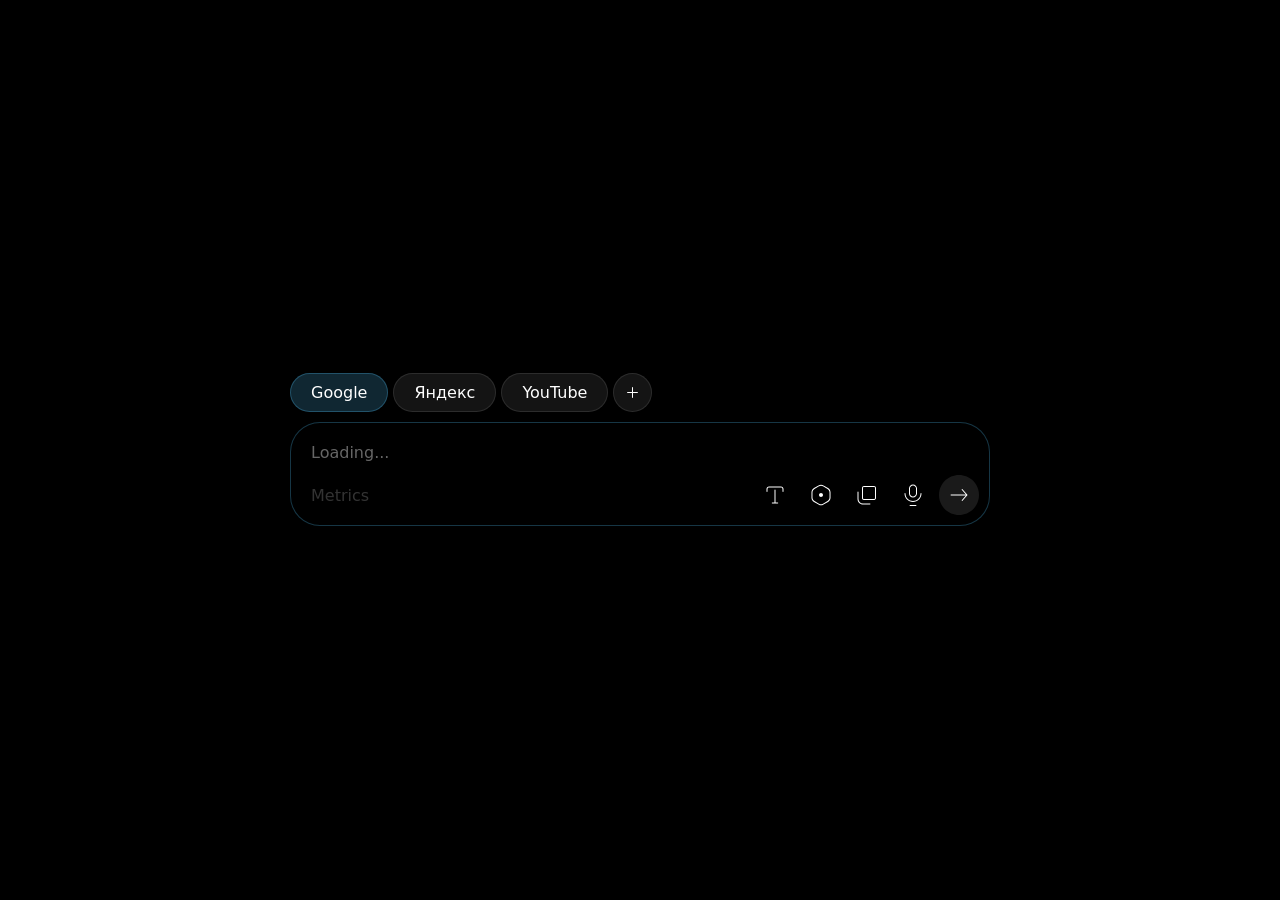
<file: index.html>
<!DOCTYPE html>
<html lang="ru" style="background:#000;color-scheme:dark">
<head>
    <meta charset="utf-8">
    <meta name="color-scheme" content="dark">
    <meta name="viewport" content="width=device-width, initial-scale=1, viewport-fit=cover, shrink-to-fit=no, interactive-widget=overlays-content">
    <title>Поиск</title>
    <meta name="theme-color" content="#000000">
    <meta name="apple-mobile-web-app-capable" content="yes">
    <meta name="apple-mobile-web-app-status-bar-style" content="black-translucent">
    <link rel="manifest" href="manifest.json">
    <link rel="apple-touch-startup-image" media="(device-width:430px) and (device-height:932px) and (-webkit-device-pixel-ratio:3)" href="data:image/svg+xml,<svg xmlns='http://www.w3.org/2000/svg' width='1290' height='2796'><rect fill='%23000' width='1290' height='2796'/></svg>">
    <link rel="apple-touch-startup-image" media="(device-width:393px) and (device-height:852px) and (-webkit-device-pixel-ratio:3)" href="data:image/svg+xml,<svg xmlns='http://www.w3.org/2000/svg' width='1179' height='2556'><rect fill='%23000' width='1179' height='2556'/></svg>">
    <link rel="apple-touch-startup-image" media="(device-width:428px) and (device-height:926px) and (-webkit-device-pixel-ratio:3)" href="data:image/svg+xml,<svg xmlns='http://www.w3.org/2000/svg' width='1284' height='2778'><rect fill='%23000' width='1284' height='2778'/></svg>">
    <link rel="apple-touch-startup-image" media="(device-width:390px) and (device-height:844px) and (-webkit-device-pixel-ratio:3)" href="data:image/svg+xml,<svg xmlns='http://www.w3.org/2000/svg' width='1170' height='2532'><rect fill='%23000' width='1170' height='2532'/></svg>">
    <link rel="apple-touch-startup-image" media="(device-width:375px) and (device-height:812px) and (-webkit-device-pixel-ratio:3)" href="data:image/svg+xml,<svg xmlns='http://www.w3.org/2000/svg' width='1125' height='2436'><rect fill='%23000' width='1125' height='2436'/></svg>">
    <link rel="apple-touch-startup-image" media="(device-width:414px) and (device-height:896px) and (-webkit-device-pixel-ratio:3)" href="data:image/svg+xml,<svg xmlns='http://www.w3.org/2000/svg' width='1242' height='2688'><rect fill='%23000' width='1242' height='2688'/></svg>">
    <link rel="apple-touch-startup-image" media="(device-width:414px) and (device-height:896px) and (-webkit-device-pixel-ratio:2)" href="data:image/svg+xml,<svg xmlns='http://www.w3.org/2000/svg' width='828' height='1792'><rect fill='%23000' width='828' height='1792'/></svg>">
    <link rel="apple-touch-startup-image" media="(device-width:414px) and (device-height:736px) and (-webkit-device-pixel-ratio:3)" href="data:image/svg+xml,<svg xmlns='http://www.w3.org/2000/svg' width='1242' height='2208'><rect fill='%23000' width='1242' height='2208'/></svg>">
    <link rel="apple-touch-startup-image" media="(device-width:375px) and (device-height:667px) and (-webkit-device-pixel-ratio:2)" href="data:image/svg+xml,<svg xmlns='http://www.w3.org/2000/svg' width='750' height='1334'><rect fill='%23000' width='750' height='1334'/></svg>">
    <link rel="apple-touch-startup-image" media="(device-width:320px) and (device-height:568px) and (-webkit-device-pixel-ratio:2)" href="data:image/svg+xml,<svg xmlns='http://www.w3.org/2000/svg' width='640' height='1136'><rect fill='%23000' width='640' height='1136'/></svg>">
    <link rel="stylesheet" href="styles.css">
    <style>html,body{background:#000}</style>
</head>
<body>
<div class="container">
    <div class="tabs" id="tabs"></div>
    <div class="search-area" style="position:relative">
        <div class="suggestions" id="suggestions"></div>
        <div class="typo-settings" id="typoSettings"></div>
        <div class="search-box" id="searchBox">
            <div class="search-gradient" id="searchGradient"></div>
            <div class="search-input-wrap">
                <div class="search-input" id="searchInput" contenteditable="true" role="textbox" data-placeholder="Поиск в Google" spellcheck="false"></div>
            </div>
            <div class="search-bottom">
                <div class="search-source" id="searchSource">
                    <a class="source-link" href="https://dash.cloudflare.com" target="_self" id="sourceMetrics">Metrics</a>
                    <span class="source-text hidden" id="sourceText"></span>
                </div>
                <div class="search-actions">
                    <button class="icon-btn" id="typoBtn" aria-label="Типограф"><svg xmlns="http://www.w3.org/2000/svg" width="40" height="40" viewBox="0 0 40 40" fill="none"><path d="M19.5 15C19.5 14.7239 19.7239 14.5 20 14.5C20.2761 14.5 20.5 14.7239 20.5 15V27.5H22.7773C23.0535 27.5 23.2773 27.7239 23.2773 28C23.2773 28.2761 23.0535 28.5 22.7773 28.5H17.2227C16.9465 28.5 16.7227 28.2761 16.7227 28C16.7227 27.7239 16.9465 27.5 17.2227 27.5H19.5V15ZM27.5 16.459V14C27.5 13.1716 26.8284 12.5 26 12.5H14C13.1716 12.5 12.5 13.1716 12.5 14V16.459C12.5 16.7351 12.2761 16.959 12 16.959C11.7239 16.959 11.5 16.7351 11.5 16.459V14C11.5 12.6193 12.6193 11.5 14 11.5H26C27.3807 11.5 28.5 12.6193 28.5 14V16.459C28.5 16.7351 28.2761 16.959 28 16.959C27.7239 16.959 27.5 16.7351 27.5 16.459Z" fill="white"/></svg></button>
                    <button class="icon-btn" id="settingsBtn" aria-label="Настройки"><svg xmlns="http://www.w3.org/2000/svg" width="40" height="40" viewBox="0 0 40 40" fill="none"><path d="M17.5 10.4433C19.047 9.55015 20.953 9.55015 22.5 10.4433L27.0264 13.0566C28.5733 13.9498 29.5264 15.6004 29.5264 17.3867V22.6132L29.5156 22.9462C29.4053 24.6028 28.4767 26.1059 27.0264 26.9433L22.5 29.5566L22.2061 29.7138C20.8156 30.3977 19.1844 30.3977 17.7939 29.7138L17.5 29.5566L12.9736 26.9433C11.5233 26.1059 10.5947 24.6028 10.4844 22.9462L10.4736 22.6132V17.3867C10.4736 15.712 11.3111 14.1562 12.6904 13.2324L12.9736 13.0566L17.5 10.4433ZM22 11.3095C20.7624 10.595 19.2376 10.595 18 11.3095L13.4736 13.9228C12.2361 14.6374 11.4736 15.9577 11.4736 17.3867V22.6132C11.4737 24.0422 12.2361 25.3626 13.4736 26.0771L18 28.6904C19.2376 29.4049 20.7624 29.4049 22 28.6904L26.5264 26.0771C27.7639 25.3626 28.5263 24.0422 28.5264 22.6132V17.3867C28.5264 15.9577 27.7639 14.6374 26.5264 13.9228L22 11.3095ZM20 18C21.1046 18 22 18.8954 22 20C22 21.1045 21.1046 22 20 22C18.8954 22 18 21.1045 18 20C18 18.8954 18.8954 18 20 18Z" fill="white"/></svg></button>
                    <button class="icon-btn" id="copyBtn" aria-label="Копировать"><svg class="ico in" id="icoCopy" xmlns="http://www.w3.org/2000/svg" width="40" height="40" viewBox="0 0 40 40" fill="none"><path d="M11 16.5C11.2761 16.5 11.5 16.7239 11.5 17V24C11.5 26.4853 13.5147 28.5 16 28.5H23C23.2761 28.5 23.5 28.7239 23.5 29C23.5 29.2761 23.2761 29.5 23 29.5H16C12.9624 29.5 10.5 27.0376 10.5 24V17C10.5 16.7239 10.7239 16.5 11 16.5ZM27 11C28.1046 11 29 11.8954 29 13V23C29 24.0357 28.2128 24.887 27.2041 24.9893L27 25H17L16.7959 24.9893C15.8543 24.8938 15.1062 24.1457 15.0107 23.2041L15 23V13C15 11.8954 15.8954 11 17 11H27ZM17 12C16.4477 12 16 12.4477 16 13V23C16 23.5523 16.4477 24 17 24H27C27.5523 24 28 23.5523 28 23V13C28 12.4477 27.5523 12 27 12H17Z" fill="white"/></svg><svg class="ico out" id="icoCheck" xmlns="http://www.w3.org/2000/svg" width="40" height="40" viewBox="0 0 40 40" fill="none"><path d="M20 9C26.0751 9 31 13.9249 31 20C31 26.0751 26.0751 31 20 31C13.9249 31 9 26.0751 9 20C9 13.9249 13.9249 9 20 9ZM20 10C14.4772 10 10 14.4772 10 20C10 25.5228 14.4772 30 20 30C25.5228 30 30 25.5228 30 20C30 14.4772 25.5228 10 20 10ZM23.1094 17.1875C23.2819 16.9719 23.5969 16.9369 23.8125 17.1094C24.0281 17.2819 24.0631 17.5969 23.8906 17.8125L19.8906 22.8125C19.8018 22.9236 19.6693 22.9912 19.5273 22.999C19.3854 23.0068 19.247 22.954 19.1465 22.8535L16.6465 20.3535C16.4512 20.1583 16.4512 19.8417 16.6465 19.6465C16.8417 19.4512 17.1583 19.4512 17.3535 19.6465L19.458 21.751L23.1094 17.1875Z" fill="white"/></svg></button>
                    <button class="icon-btn" id="micBtn" aria-label="Голосовой ввод"><svg xmlns="http://www.w3.org/2000/svg" width="40" height="40" viewBox="0 0 40 40" fill="none"><path d="M23 30C23.2761 30 23.5 30.2239 23.5 30.5C23.5 30.7761 23.2761 31 23 31H17C16.7239 31 16.5 30.7761 16.5 30.5C16.5 30.2239 16.7239 30 17 30H23ZM28 18C28.2761 18 28.5 18.2239 28.5 18.5C28.5 23.1944 24.6944 27 20 27C15.3056 27 11.5 23.1944 11.5 18.5C11.5 18.2239 11.7239 18 12 18C12.2761 18 12.5 18.2239 12.5 18.5C12.5 22.6421 15.8579 26 20 26C24.1421 26 27.5 22.6421 27.5 18.5C27.5 18.2239 27.7239 18 28 18ZM20 9.5C22.2091 9.5 24 11.2909 24 13.5V18.5C24 20.7091 22.2091 22.5 20 22.5C17.86 22.5 16.1121 20.8194 16.0049 18.7061L16 18.5V13.5C16 11.2909 17.7909 9.5 20 9.5ZM20 10.5C18.3431 10.5 17 11.8431 17 13.5V18.5C17 20.1569 18.3431 21.5 20 21.5C21.6569 21.5 23 20.1569 23 18.5V13.5C23 11.8431 21.6569 10.5 20 10.5Z" fill="white"/></svg></button>
                    <button class="icon-btn icon-btn--go" id="searchBtn" aria-label="Искать"><svg xmlns="http://www.w3.org/2000/svg" width="40" height="40" viewBox="0 0 40 40" fill="none"><path d="M0 20C0 8.95431 8.95431 0 20 0C31.0457 0 40 8.95431 40 20C40 31.0457 31.0457 40 20 40C8.95431 40 0 31.0457 0 20Z" fill="white" fill-opacity="0.1"/><path d="M22.7988 14.1256C23.0056 13.9426 23.3218 13.9618 23.5049 14.1686L28.374 19.6686C28.5415 19.8578 28.5415 20.1415 28.374 20.3307L23.5049 25.8307C23.3218 26.0375 23.0056 26.0567 22.7988 25.8737C22.5924 25.6907 22.5732 25.3753 22.7559 25.1686L26.8896 20.4996H12C11.7239 20.4996 11.5 20.2758 11.5 19.9996C11.5 19.7235 11.7239 19.4996 12 19.4996H26.8896L22.7559 14.8307C22.5732 14.624 22.5924 14.3086 22.7988 14.1256Z" fill="white"/></svg></button>
                </div>
            </div>
        </div>
    </div>
</div>
<div class="modal" id="cacheOverlay">
    <div class="modal-panel">
        <div class="modal-body">
            <div class="field"><div class="field-label">Хранилище</div><div id="cacheInfo" style="font-size:14px;color:rgba(255,255,255,0.5);line-height:1.5"></div></div>
        </div>
        <div class="modal-footer"><button class="btn-dashed" id="cacheClear">Очистить кэш</button><button class="btn-primary" id="cacheClose">Закрыть</button></div>
    </div>
</div>
<div class="modal" id="popupOverlay">
    <div class="modal-panel" id="popup">
        <div class="modal-body">
            <div class="field"><div class="field-label">Название</div><input class="field-input" id="popupName" placeholder="Beatport" autocomplete="off"></div>
            <div class="field"><div class="field-label">Ключ</div><div class="key-list" id="popupKeyTags"></div><input class="field-input" id="popupKeyInput" placeholder="bp" autocomplete="off" maxlength="5"><button class="btn-dashed" id="popupAddKey">Добавить ключ</button></div>
            <div class="field"><div class="field-label">Ссылка</div><input class="field-input" id="popupUrl" placeholder="https://www.beatport.com/search?q=" autocomplete="off"><button class="btn-dashed" id="popupDetect">Определить ключ</button></div>
            <div class="field"><div class="field-label">Цвет</div><div class="swatch-grid" id="popupColors"></div></div>
        </div>
        <div class="modal-footer"><button class="btn-primary" id="popupSave">Сохранить</button><button class="btn-ghost" id="popupDel">Удалить</button></div>
    </div>
</div>

<script src="typograf.all.min.js"></script>
<script src="typograf.js"></script>
<script src="nspell.js"></script>
<script src="spell.js"></script>
<script>
(function(){
    var PAL=['#ffffff','#e57373','#f28b54','#d9a441','#b8b84d','#81c784','#4db6ac','#4fc3f7','#64b5f6','#7986cb','#9575cd','#ba68c8','#f06292','#64808e'];
    var SDB={'google':'https://www.google.com/search?q=','yandex':'https://yandex.ru/search/?text=','яндекс':'https://yandex.ru/search/?text=','youtube':'https://www.youtube.com/results?search_query=','bing':'https://www.bing.com/search?q=','duckduckgo':'https://duckduckgo.com/?q=','wikipedia':'https://ru.wikipedia.org/wiki/Служебная:Поиск?search=','amazon':'https://www.amazon.com/s?k=','github':'https://github.com/search?q=','reddit':'https://www.reddit.com/search/?q=','twitter':'https://x.com/search?q=','x':'https://x.com/search?q=','spotify':'https://open.spotify.com/search/','ozon':'https://www.ozon.ru/search/?text=','wildberries':'https://www.wildberries.ru/catalog/0/search.aspx?search=','avito':'https://www.avito.ru/rossiya?q=','habr':'https://habr.com/ru/search/?q=','npm':'https://www.npmjs.com/search?q=','vk':'https://vk.com/search?c%5Bq%5D=','translate':'https://translate.google.com/?sl=auto&tl=ru&text=','chatgpt':'https://chatgpt.com/?q=','perplexity':'https://www.perplexity.ai/search?q=','notion':'https://www.notion.so/search?q=','tiktok':'https://www.tiktok.com/search?q='};
    var DEFS=[{id:'google',name:'Google',url:'https://www.google.com/search?q=',ph:'Поиск в Google',suggest:'google',color:'#4fc3f7',keys:['g']},{id:'yandex',name:'Яндекс',url:'https://yandex.ru/search/?text=',ph:'Поиск в Яндексе',suggest:'yandex',keys:['ya']},{id:'youtube',name:'YouTube',url:'https://www.youtube.com/results?search_query=',ph:'Поиск на YouTube',suggest:'youtube',keys:['yt']}];
    var PROXY='https://wandering-leaf-8154.mxmmrklvs.workers.dev/?url=';
    var engs=[],custom=[],defOvr={},aIdx=0,sug=[],sel=-1,tid=null,fid=0,jid=0;
    var $i=document.getElementById('searchInput'),$s=document.getElementById('suggestions'),$b=document.getElementById('searchBtn'),$t=document.getElementById('tabs'),$bx=document.getElementById('searchBox'),$ov=document.getElementById('popupOverlay'),$pn=document.getElementById('popupName'),$pkt=document.getElementById('popupKeyTags'),$pki=document.getElementById('popupKeyInput'),$pka=document.getElementById('popupAddKey'),$pu=document.getElementById('popupUrl'),$pd=document.getElementById('popupDetect'),$pc=document.getElementById('popupColors'),$ps=document.getElementById('popupSave'),$pdl=document.getElementById('popupDel');
    var $srcMetrics=document.getElementById('sourceMetrics'),$srcText=document.getElementById('sourceText'),$copy=document.getElementById('copyBtn');
    var $icoCopy=document.getElementById('icoCopy'),$icoCheck=document.getElementById('icoCheck');
    var $iw=$i.parentElement;
    var copyTimer=null;

    function load(){try{custom=JSON.parse(localStorage.getItem('ce')||'[]')}catch(e){custom=[]}try{defOvr=JSON.parse(localStorage.getItem('do')||'{}')}catch(e){defOvr={}}}
    function save(){localStorage.setItem('ce',JSON.stringify(custom));localStorage.setItem('do',JSON.stringify(defOvr))}
    function h2rgb(h){return[parseInt(h.slice(1,3),16),parseInt(h.slice(3,5),16),parseInt(h.slice(5,7),16)]}
    function applyColor(eng){var c=eng&&eng.color;if(!c){$bx.style.borderColor='';return}var rgb=h2rgb(c);$bx.style.borderColor='rgba('+rgb[0]+','+rgb[1]+','+rgb[2]+',0.28)'}
    function build(){engs=[];DEFS.forEach(function(d){var o=defOvr[d.id]||{};var dk=d.keys||(d.key?[d.key]:[]);var ok=o.keys||(o.key?[o.key]:null);engs.push({id:d.id,name:o.name||d.name,url:o.url||d.url,ph:d.ph,suggest:d.suggest,color:o.color||d.color||'#ffffff',keys:(ok||dk).filter(Boolean),isDef:true})});custom.forEach(function(c){var ck=(c.keys||(c.key?[c.key]:[])).filter(Boolean);engs.push({id:'c_'+c.name,name:c.name,url:c.url,ph:'Поиск: '+c.name,color:c.color||'#ffffff',keys:ck,isDef:false})})}
    function renderTabs(){var h='';engs.forEach(function(e,i){var cl='tab',st='';if(e.color){var rgb=h2rgb(e.color);st=' style="--cr:'+rgb[0]+';--cg:'+rgb[1]+';--cb:'+rgb[2]+'"'}if(i===aIdx)cl+=' active';h+='<button class="'+cl+'" data-idx="'+i+'"'+st+'>'+esc(e.name)+'</button>'});h+='<button class="tab tab--add" data-action="add"><svg xmlns="http://www.w3.org/2000/svg" width="11" height="11" viewBox="0 0 11 11" fill="none"><path d="M5.5 0C5.77614 0 6 0.223858 6 0.5V5H10.5C10.7761 5 11 5.22386 11 5.5C11 5.77614 10.7761 6 10.5 6H6V10.5C6 10.7761 5.77614 11 5.5 11C5.22386 11 5 10.7761 5 10.5V6H0.5C0.223858 6 0 5.77614 0 5.5C0 5.22386 0.223858 5 0.5 5H5V0.5C5 0.223858 5.22386 0 5.5 0Z" fill="white"/></svg></button>';$t.innerHTML=h}
    function setAct(i){if(i<0||i>=engs.length)return;aIdx=i;renderTabs();var e=engs[i];$i.setAttribute('data-placeholder',e.ph);applyColor(e);if(tagWasTyped){var nk=e.keys&&e.keys[0];if(nk){$i.style.caretColor='transparent';showTag(nk,e.color||'#ffffff');setTimeout(function(){moveCursorEnd();$i.style.caretColor='#fff'},200)}else{hideTag(true)}}if(getSearchText()||getText().trim())doF();else hideS();$i.focus()}

    /* ── Source label: animated (for search) and direct (for status) ── */
    var sourceDelay=null,sourceAnim=null;
    function animateSourceTo(showMetrics,text){
        clearTimeout(sourceAnim);
        var oldIsMetrics=!$srcMetrics.classList.contains('hidden');
        var oldText=$srcText.textContent;
        var noChange=showMetrics?oldIsMetrics:(!oldIsMetrics&&oldText===text);
        if(noChange)return;
        if(!oldIsMetrics)$srcText.classList.add('hidden');
        if(oldIsMetrics)$srcMetrics.classList.add('hidden');
        sourceAnim=setTimeout(function(){
            if(showMetrics){$srcMetrics.classList.remove('hidden');$srcText.textContent=''}
            else{$srcText.textContent=text;$srcText.classList.remove('hidden')}
        },200)
    }
    function showSourceText(text){clearTimeout(sourceDelay);animateSourceTo(false,text)}
    function showSourceMetrics(){clearTimeout(sourceDelay);sourceDelay=setTimeout(function(){animateSourceTo(true,'')},300)}
    function showSourceDirect(text){
        clearTimeout(sourceDelay);clearTimeout(sourceAnim);
        $srcMetrics.classList.add('hidden');
        $srcText.textContent=text;$srcText.classList.remove('hidden')
    }

    /* ── Suggest ── */
    function jsonp(url,ms){ms=ms||4000;return new Promise(function(ok,f){var n='_c'+(++jid)+'_'+Date.now(),sc=document.createElement('script'),d=false,tm;function cl(){d=true;clearTimeout(tm);try{delete window[n]}catch(e){}if(sc.parentNode)sc.parentNode.removeChild(sc)}window[n]=function(r){if(d)return;cl();ok(r)};sc.src=url+'&callback='+n;sc.referrerPolicy='no-referrer';sc.onerror=function(){if(d)return;cl();f(new Error('n'))};tm=setTimeout(function(){if(!d){cl();f(new Error('t'))}},ms);document.head.appendChild(sc)})}
    var sugSource='';
    function gGet(q){return jsonp('https://suggestqueries.google.com/complete/search?client=chrome&hl=ru&gl=ru&q='+q).then(function(d){return d&&d[1]||[]})}
    function ytGet(q){return jsonp('https://suggestqueries.google.com/complete/search?client=chrome&ds=yt&hl=ru&q='+q).then(function(d){return d&&d[1]||[]})}
    function pxFetch(sUrl,q,pt){return fetch(PROXY+encodeURIComponent(sUrl+q)).then(function(r){return r.json()}).then(function(d){if(pt==='ya'){if(!d||!d[1])return[];return d[1].map(function(i){return typeof i==='string'?i:Array.isArray(i)?i[1]:null}).filter(Boolean)}if(d&&d[1])return d[1];return[]}).catch(function(){return[]})}
    function getSug(query){
        var q=encodeURIComponent(query),id=++fid,e=engs[aIdx],p;
        showSourceText('loading...');
        if(e.suggest==='google'){sugSource='Google';p=gGet(q)}
        else if(e.suggest==='youtube'){sugSource='YouTube';p=ytGet(q)}
        else if(e.suggest==='yandex'){sugSource='Яндекс';p=pxFetch('https://suggest.yandex.ru/suggest-ya.cgi?v=4&uil=ru&lr=213&sn=10&part=',q,'ya').then(function(r){if(r.length)return r;return gGet(q)})}
        else{sugSource='Google';p=gGet(q)}
        return p.then(function(it){return id===fid?it:[]})
    }
    var ico='<svg class="suggestion__icon" viewBox="0 0 24 24" fill="none" stroke="currentColor" stroke-width="2" stroke-linecap="round" stroke-linejoin="round"><circle cx="11" cy="11" r="7"/><line x1="16.5" y1="16.5" x2="21" y2="21"/></svg>';
    function calcH(){var r=$bx.getBoundingClientRect();var isMobile=window.innerWidth<=600;var h=isMobile?Math.max(120,r.top-20):Math.max(120,window.innerHeight-r.bottom-20);$s.style.maxHeight=h+'px';var inner=document.getElementById('sugInner');if(inner)inner.style.maxHeight=(h-20)+'px'}
    function showS(it){sug=it.slice(0,10);sel=-1;if(!sug.length){hideS();return}$s.innerHTML='<div class="suggestions__list" id="sugInner">'+sug.map(function(t,i){return'<div class="suggestion" data-i="'+i+'">'+ico+'<span class="suggestion__text">'+esc(t)+'</span></div>'}).join('')+'</div>';calcH();$s.classList.add('visible');showSourceText('from '+sugSource)}
    function hideS(){$s.classList.remove('visible');sug=[];sel=-1;if(!micOn)showSourceMetrics();if(!micOn)setPlaceholder()}
    function updS(){var it=$s.querySelectorAll('.suggestion');for(var i=0;i<it.length;i++)it[i].classList.toggle('selected',i===sel);if(sel>=0&&it[sel])it[sel].scrollIntoView({block:'nearest'})}
    function esc(s){return s.replace(/&/g,'&amp;').replace(/</g,'&lt;').replace(/>/g,'&gt;').replace(/"/g,'&quot;')}
    function isDirectURL(q){
        if(/^https?:\/\//i.test(q))return true;
        if(/^ftp:\/\//i.test(q))return true;
        if(/^localhost(:\d+)?(\/|$)/i.test(q))return true;
        if(/^(\d{1,3}\.){3}\d{1,3}(:\d+)?(\/|$)/.test(q))return true;
        if(/^[a-z0-9]([a-z0-9-]*[a-z0-9])?\.[a-z]{2,}(:\d+)?(\/|$)/i.test(q)&&q.indexOf(' ')===-1)return true;
        return false
    }
    function toURL(q){
        if(/^(https?|ftp):\/\//i.test(q))return q;
        if(/^localhost/i.test(q)||/^(\d{1,3}\.){3}\d{1,3}/.test(q))return'http://'+q;
        return'https://'+q
    }
    function go(q){
        q=(q||'').trim();if(!q)return;
        if(q.charAt(0)==='!'){
            var cmd=q.slice(1).trim().toLowerCase();
            var cmds={'сек':'Секундомер','sec':'Секундомер'};
            var parts=cmd.split(/\s+/),name=cmds[parts[0]];
            if(name){
                var input=parts.slice(1).join(' ');
                var url='shortcuts://run-shortcut?name='+encodeURIComponent(name);
                if(input)url+='&input=text&text='+encodeURIComponent(input);
                window.location.href=url;
                return
            }
        }
        if(isDirectURL(q)){window.open(toURL(q),'_self');return}
        window.open(engs[aIdx].url+encodeURIComponent(q),'_self')
    }
    function doF(){if(micOn){hideS();return}var v=activeKey?getSearchText():getText().trim();if(!v){hideS();return}getSug(v).then(function(r){if(r.length)showS(r);else hideS()}).catch(function(){hideS()})}
    function getText(){return $i.textContent||''}
    var suppressInput=false;
    function setText(t){suppressInput=true;$i.innerHTML='';if(t)$i.textContent=t;suppressInput=false;lastText=(t||'').trim()}
    function setPlaceholder(text){$i.setAttribute('data-placeholder',text||engs[aIdx].ph)}
    function moveCursorEnd(){var r=document.createRange();r.selectNodeContents($i);r.collapse(false);var s=window.getSelection();s.removeAllRanges();s.addRange(r);$i.focus()}
    var activeKey=null,tagEl=null,tagWasTyped=false;

    /* ── Tag system: tag in .search-input-wrap, text-indent for first line ── */
    function showTag(k,c){
        activeKey=k.toLowerCase();
        if(!tagEl){tagEl=document.createElement('span');tagEl.className='key-tag';$iw.appendChild(tagEl)}
        var rgb=h2rgb(c);
        tagEl.style.color=c;tagEl.style.borderColor='rgba('+rgb.join(',')+',0.4)';
        tagEl.textContent=activeKey;
        requestAnimationFrame(function(){
            if(!tagEl)return;tagEl.classList.add('in');
            $i.style.textIndent=(tagEl.offsetWidth+6)+'px';
            moveCursorEnd()
        })
    }
    function hideTag(animate,cb){
        activeKey=null;
        if(!tagEl){$i.style.textIndent='0';if(cb)cb();return}
        if(animate){
            tagEl.classList.remove('in');$i.style.textIndent='0';
            var el=tagEl;tagEl=null;
            setTimeout(function(){el.remove();if(cb)cb()},200)
        }else{
            tagEl.remove();tagEl=null;$i.style.textIndent='0';if(cb)cb()
        }
    }
    function getSearchText(){return($i.textContent||"").replace(/\u200B/g,"").trim()}

    var _spaceJust=false;
    $i.addEventListener('input',function(){
        var t=($i.textContent||'').replace(/ /g,' ');
        if(!t.trim()&&!activeKey){$i.innerHTML='';setPlaceholder();hideS();_spaceJust=false;return}
        if(activeKey){clearTimeout(tid);tid=setTimeout(doF,300);_spaceJust=false;return}
        if(_spaceJust){
            _spaceJust=false;
            var s=window.getSelection();
            if(s.rangeCount){
                var pr=document.createRange();pr.selectNodeContents($i);pr.setEnd(s.getRangeAt(0).startContainer,s.getRangeAt(0).startOffset);
                var before=pr.toString().replace(/ /g,' ');
                if(before.endsWith(' ')){
                    var trimmed=before.slice(0,-1),sp=trimmed.lastIndexOf(' ');
                    var w=trimmed.slice(sp+1).toLowerCase();
                    if(w.length>=1&&w.length<=5){
                        for(var ei=0;ei<engs.length;ei++){
                            var ekeys=engs[ei].keys||[];
                            for(var ki=0;ki<ekeys.length;ki++){
                                if(ekeys[ki].toLowerCase()===w){
                                    var rest=(before.slice(0,sp+1)+t.slice(before.length)).replace(/ /g,' ').trim();
                                    tagWasTyped=true;$i.textContent=rest||"​";$i.style.caretColor='transparent';
                                    setAct(ei);showTag(w,engs[ei].color||'#ffffff');
                                    setTimeout(function(){moveCursorEnd();$i.style.caretColor='#fff'},200);return
                                }
                            }
                        }
                    }
                }
            }
        }
        _spaceJust=false;clearTimeout(tid);tid=setTimeout(doF,300)
    });
    $i.addEventListener('paste',function(e){e.preventDefault();var text=(e.clipboardData||window.clipboardData).getData('text/plain');document.execCommand('insertText',false,text)});
    $i.addEventListener('focus',function(){if(getText().trim())doF()});
    var tagSelected=false;
    $i.addEventListener('keydown',function(e){
        if(e.key===' '&&!activeKey)_spaceJust=true;
        if(activeKey&&(e.metaKey||e.ctrlKey)){
            if(e.key==='a'){
                var txt=getSearchText();
                if(!txt&&tagEl){
                    e.preventDefault();
                    tagSelected=true;
                    var c=engs[aIdx].color||'#ffffff';var rgb=h2rgb(c);
                    tagEl.style.setProperty('--tag-sel-bg','rgba('+rgb.join(',')+',0.1)');
                    tagEl.classList.add('sel');
                    return
                }
            }
            if(e.key==='x'&&tagSelected){
                e.preventDefault();tagSelected=false;
                if(tagEl)tagEl.classList.remove('sel');
                tagWasTyped=false;hideTag(true,function(){$i.innerHTML='';setPlaceholder()});
                return
            }
        }
        if(tagSelected&&e.key!=='Meta'&&e.key!=='Control'){tagSelected=false;if(tagEl)tagEl.classList.remove('sel')}
        if(activeKey&&e.key==='Backspace'){
            var txt=getSearchText();
            if(!txt){tagWasTyped=false;hideTag(true,function(){$i.innerHTML='';setPlaceholder()});e.preventDefault();return}
            var s=window.getSelection();if(s.rangeCount&&s.getRangeAt(0).collapsed&&s.getRangeAt(0).startOffset===0){
                tagWasTyped=false;hideTag(true);e.preventDefault();return
            }
        }
        if(e.key==='Enter'&&!e.shiftKey){e.preventDefault();var q=activeKey?getSearchText():getText().trim();go(sel>=0&&sug[sel]?sug[sel]:q);hideS()}else if(e.key==='ArrowDown'||e.key==='ArrowUp'){e.preventDefault();var goDown=e.key==='ArrowDown';if(window.innerWidth<=600)goDown=!goDown;if(goDown){if(!sug.length)return;sel=Math.min(sel+1,sug.length-1);updS();setText(sug[sel])}else{if(sel>0){sel--;updS();setText(sug[sel])}else if(sel===0){sel=-1;updS()}}}else if(e.key==='Escape')hideS();else if(e.key==='Tab'){e.preventDefault();setAct((aIdx+(e.shiftKey?-1:1)+engs.length)%engs.length)}});
    $b.addEventListener('click',function(){go(getText())});

    /* ── Voice input: native browser SpeechRecognition ── */
    var micOn=false,$mic=document.getElementById('micBtn'),recognition=null;

    function cleanStutter(text){
        text=text.replace(/(\S+)([\s,]+\1){2,}/gi,function(m,word){return word});
        text=text.replace(/\.(\s*\.)+/g,'.');
        text=text.replace(/,(\s*,)+/g,',');
        text=text.replace(/\s{2,}/g,' ');
        text=text.replace(/\.\s*,/g,'.');
        text=text.replace(/,\s*\./g,'.');
        text=text.replace(/\s+([.,:;!?])/g,'$1');
        text=text.replace(/([Оо])['\u2018\u2019]([Кк]ей)/g,"$1$2");
        text=text.replace(/([а-яёА-ЯЁa-zA-Z»)]) - ([а-яёА-ЯЁa-zA-Z«(])/g,"$1 — $2");
        text=text.replace(/(^|[.!?…])\s*- /gm,"$1 — ");
        text=text.replace(/яндекс[.\s]+(директ|метрика|маркет|музыка|карты|погода|браузер|доставка|лавка|такси|еда|плюс|диск|почта|афиша|кью)/gi,function(m,p){return'Яндекс '+p.charAt(0).toUpperCase()+p.slice(1).toLowerCase()});
        text=text.replace(/вк\s+(реклама|видео|музыка|клипы|pay)/gi,function(m,p){return'VK '+p.charAt(0).toUpperCase()+p.slice(1).toLowerCase()});
        text=text.replace(/гугл\s+(адс|аналитикс|хром|карты|докс|драйв|шитс|мит)/gi,function(m,p){return'Google '+p.charAt(0).toUpperCase()+p.slice(1).toLowerCase()});
        text=text.replace(/google\s+(ads|analytics|chrome|maps|docs|drive|sheets|meet)/gi,function(m,p){return'Google '+p.charAt(0).toUpperCase()+p.slice(1).toLowerCase()});
        return text.trim()
    }
    function getSR(){return window.SpeechRecognition||window.webkitSpeechRecognition||null}

    $mic.addEventListener('click',function(){
        var SR=getSR();
        if(!SR){showSourceDirect('Нужно расширение для голоса');return}
        if(micOn){recognition.stop();return}
        recognition=new SR();
        recognition.lang='ru-RU';recognition.interimResults=true;recognition.continuous=true;
        try{recognition.processLocally=true}catch(e){}
        var textBefore=getText().trim(),finalText='',lastInterim='';
        recognition.onstart=function(){micOn=true;$mic.classList.add('mic-on');
            $srcMetrics.classList.add('hidden');$srcText.innerHTML='<span class="source-dot"></span>Запись...';$srcText.classList.remove('hidden')
        };
        recognition.onresult=function(e){
            var interim='',fin='';
            for(var i=e.resultIndex;i<e.results.length;i++){
                if(e.results[i].isFinal)fin+=e.results[i][0].transcript;
                else interim+=e.results[i][0].transcript
            }
            if(fin)finalText+=fin;
            lastInterim=interim;
            var cleaned=cleanStutter(finalText);
            var display=(textBefore?textBefore+' ':'')+cleaned+(interim?' '+interim:'');
            setText(display.trim());
            $i.scrollTop=$i.scrollHeight;
            moveCursorEnd()
        };
        recognition.onend=function(){
            micOn=false;$mic.classList.remove('mic-on');showSourceMetrics();
            var t=getText().trim();
            if(t){var cleaned=cleanStutter(t);if(cleaned!==t)setText(cleaned)}
            // ФУНДАМЕНТ НА БУДУЩЕЕ: здесь можно прогнать надиктованный текст через
            // программную расстановку пунктуации (Safari диктует без знаков), а затем
            // через window.typografText — точка расширения, движок уже подключён.
        };
        recognition.onerror=function(e){
            micOn=false;$mic.classList.remove('mic-on');
            var msgs={'network':'Сервис речи недоступен (нужен VPN)','not-allowed':'Микрофон заблокирован','no-speech':'Речь не обнаружена','audio-capture':'Микрофон недоступен','service-not-allowed':'Сервис речи запрещён','language-not-supported':'Язык не поддерживается'};
            if(e.error!=='aborted')showSourceDirect(msgs[e.error]||e.error)
        };
        recognition.start()
    });

    /* ── Cache management (long press on mic) ── */
    var $co=document.getElementById('cacheOverlay'),$cInfo=document.getElementById('cacheInfo');
    var micHold=null;
    function openCachePopup(){
        var lines=[];
        var lsSize=0;for(var k in localStorage){if(localStorage.hasOwnProperty(k))lsSize+=localStorage[k].length}
        lines.push('localStorage: '+(lsSize/1024).toFixed(1)+' KB ('+Object.keys(localStorage).length+' ключей)');
        if('caches' in window){
            caches.keys().then(function(names){
                if(names.length)lines.push('Cache API: '+names.join(', '));
                else lines.push('Cache API: пусто');
                return indexedDB.databases?indexedDB.databases():Promise.resolve([])
            }).then(function(dbs){
                if(dbs&&dbs.length)lines.push('IndexedDB: '+dbs.map(function(d){return d.name}).join(', '));
                else lines.push('IndexedDB: пусто');
                $cInfo.innerHTML=lines.join('<br>');
            }).catch(function(){$cInfo.innerHTML=lines.join('<br>')})
        }else{
            $cInfo.innerHTML=lines.join('<br>')
        }
        $co.classList.add('open')
    }
    $mic.addEventListener('mousedown',function(e){micHold=setTimeout(openCachePopup,600)});
    $mic.addEventListener('mouseup',function(){if($co.classList.contains('open'))return;clearTimeout(micHold)});
    $mic.addEventListener('touchstart',function(){micHold=setTimeout(openCachePopup,600)},{passive:true});
    $mic.addEventListener('touchend',function(){if($co.classList.contains('open'))return;clearTimeout(micHold)});
    document.getElementById('cacheClear').addEventListener('click',function(){
        if('caches' in window)caches.keys().then(function(n){n.forEach(function(c){caches.delete(c)})});
        if(indexedDB.databases){indexedDB.databases().then(function(dbs){dbs.forEach(function(d){indexedDB.deleteDatabase(d.name)})})}
        if(navigator.serviceWorker){navigator.serviceWorker.getRegistrations().then(function(regs){regs.forEach(function(r){r.unregister()})})}
        $cInfo.innerHTML='<span style="color:#81c784">Очищено. Перезагрузите страницу.</span>'
    });
    document.getElementById('cacheClose').addEventListener('click',function(){$co.classList.remove('open');$i.focus()});
    $co.addEventListener('click',function(e){if(e.target===$co){$co.classList.remove('open');$i.focus()}});

    /* ── Undo + Copy ── */
    var pendingCopyText='',history=[],histPos=0,inNav=false,lastText='';
    function pushHistory(text){
        text=(text||'').trim();if(!text)return;
        if(inNav&&histPos>=0)history.length=histPos+1;
        inNav=false;
        if(history.length>0&&history[history.length-1]===text)return;
        history.push(text)
    }
    document.addEventListener('keydown',function(e){
        var isUndo=(e.metaKey||e.ctrlKey)&&e.key==='z'&&!e.shiftKey;
        var isRedo=(e.metaKey||e.ctrlKey)&&((e.shiftKey&&(e.key==='z'||e.key==='Z'))||e.key==='y');
        if(isUndo){
            e.preventDefault();
            if(!inNav){
                var cur=getText().trim();
                if(cur)pushHistory(cur);
                if(!history.length)return;
                histPos=history.length;
                inNav=true
            }
            histPos--;
            if(histPos>=0&&history[histPos]===getText().trim()&&histPos>0)histPos--;
            if(histPos>=0){setText(history[histPos]);moveCursorEnd()}
            else{histPos=-1;setText('');setPlaceholder()}
        }
        if(isRedo&&inNav&&histPos<history.length-1){
            e.preventDefault();
            histPos++;
            setText(history[histPos]);moveCursorEnd()
        }
    });
    $i.addEventListener('input',function(){
        if(suppressInput)return;
        var cur=getText().trim();
        if(!cur&&lastText)pushHistory(lastText);
        if(inNav)inNav=false;
        lastText=cur
    });
    function copyText(text){
        if(navigator.clipboard&&navigator.clipboard.writeText){navigator.clipboard.writeText(text).catch(function(){});return true}
        var ok=false;
        try{var ta=document.createElement('textarea');ta.value=text;ta.style.cssText='position:fixed;left:-9999px;top:-9999px';document.body.appendChild(ta);ta.select();ta.setSelectionRange(0,text.length);ok=document.execCommand('copy');document.body.removeChild(ta);$i.focus()}catch(e){}
        return ok
    }
    function showCheckmark(){
        clearTimeout(copyTimer);
        $icoCopy.classList.remove('in');$icoCopy.classList.add('out');
        setTimeout(function(){$icoCheck.classList.remove('out');$icoCheck.classList.add('in')},150);
        copyTimer=setTimeout(function(){
            $icoCheck.classList.remove('in');$icoCheck.classList.add('out');
            setTimeout(function(){
                $icoCopy.classList.remove('out');$icoCopy.classList.add('in');
                pushHistory(getText());
                setText('');pendingCopyText='';hideS();
                setPlaceholder();showSourceMetrics();$i.focus()
            },150)
        },800)
    }
    function flashCheckmark(){
        clearTimeout(copyTimer);
        $icoCopy.classList.remove('in');$icoCopy.classList.add('out');
        $icoCheck.classList.remove('out');$icoCheck.classList.add('in');
        copyTimer=setTimeout(function(){
            $icoCheck.classList.remove('in');$icoCheck.classList.add('out');
            setTimeout(function(){$icoCopy.classList.remove('out');$icoCopy.classList.add('in')},200)
        },800)
    }
    $copy.addEventListener('click',function(){
        if(micOn&&recognition){recognition.stop()}
        var text=getText().trim();if(!text)return;
        copyText(text);
        showCheckmark()
    });

    /* ── Search box height animation ── */
    var boxH=0,rafId=0,heightReady=false;
    setTimeout(function(){boxH=$bx.offsetHeight;heightReady=true},300);
    function updateBoxHeight(){
        if(!heightReady)return;cancelAnimationFrame(rafId);
        rafId=requestAnimationFrame(function(){
            var current=$bx.style.height?parseInt($bx.style.height):boxH;
            $bx.style.height='auto';var target=$bx.offsetHeight;
            if(boxH>0&&Math.abs(target-current)>2){$bx.style.height=current+'px';$bx.offsetHeight;$bx.style.height=target+'px'}
            else{$bx.style.height=''}
            boxH=target
        })
    }
    function updateScrollClasses(){
        $iw.classList.toggle('scrolled',$i.scrollTop>5);
        var hasScroll=$i.scrollHeight>$i.clientHeight;
        $iw.classList.toggle('scrolled-bottom',hasScroll&&$i.scrollTop+$i.clientHeight<$i.scrollHeight-5)
    }
    new MutationObserver(updateBoxHeight).observe($i,{childList:true,subtree:true,characterData:true});
    $bx.addEventListener('transitionend',function(e){if(e.propertyName==='height'){boxH=$bx.offsetHeight;$bx.style.height=''}});
    $i.addEventListener('scroll',updateScrollClasses);
    $iw.addEventListener('click',function(e){if(e.target===$iw){$i.focus();moveCursorEnd()}});
    if(window.innerWidth>600){
        document.addEventListener('mousedown',function(e){
            if(e.target.closest('.search-input')||e.target.closest('input')||e.target.closest('.modal')||e.target.closest('.typo-pop'))return;
            e.preventDefault()
        });
    }

    /* ── Typograph + проверка орфографии ── */
    // Движок типографа вынесен в typograf.js (поверх typograf.all.min.js).
    // Проверка орфографии — в spell.js (поверх nspell.js, словарь в браузере).
    function typograf(t){return window.typografText?window.typografText(t):t}

    // Словарь (3,5 МБ) грузим в фоне, в простое — чтобы первый клик был готов,
    // но старт страницы не тормозил.
    if(window.spellInit){(window.requestIdleCallback||function(f){setTimeout(f,1500)})(function(){window.spellInit().catch(function(){})})}

    var $typoPop=null;
    function ensureTypoPop(){
        if($typoPop)return $typoPop;
        $typoPop=document.createElement('div');$typoPop.className='typo-pop';
        document.querySelector('.search-area').appendChild($typoPop);
        return $typoPop;
    }
    function hideTypoPop(){if($typoPop)$typoPop.classList.remove('visible')}

    // Текст с подчёркнутыми несловарными словами (в contenteditable)
    function renderWithTypos(text,issues){
        suppressInput=true;$i.innerHTML='';var pos=0;
        issues.forEach(function(it){
            if(it.start>pos)$i.appendChild(document.createTextNode(text.slice(pos,it.start)));
            var sp=document.createElement('span');sp.className='typo';sp.textContent=it.word;
            sp.dataset.sug=JSON.stringify(it.suggestions);
            $i.appendChild(sp);pos=it.end;
        });
        if(pos<text.length)$i.appendChild(document.createTextNode(text.slice(pos)));
        suppressInput=false;lastText=text.trim();moveCursorEnd()
    }
    function openTypoPop(span){
        var pop=ensureTypoPop(),sugs=[];try{sugs=JSON.parse(span.dataset.sug||'[]')}catch(e){}
        var html='';
        if(sugs.length)sugs.forEach(function(s){html+='<div class="typo-pop__item" data-rep="'+esc(s)+'">'+esc(s)+'</div>'});
        else html+='<div class="typo-pop__none">нет вариантов</div>';
        html+='<div class="typo-pop__item typo-pop__add" data-add="1">Добавить в словарь</div>';
        pop.innerHTML=html;pop._span=span;
        var br=span.getBoundingClientRect(),ar=document.querySelector('.search-area').getBoundingClientRect();
        pop.style.left=Math.max(0,br.left-ar.left)+'px';
        pop.style.top=(br.bottom-ar.top+4)+'px';
        pop.classList.add('visible')
    }
    function replaceTypo(span,word){
        var orig=span.textContent;
        if(/^[А-ЯЁ]/.test(orig))word=word.charAt(0).toUpperCase()+word.slice(1);
        span.parentNode.replaceChild(document.createTextNode(word),span);afterTypoEdit()
    }
    function unmarkTypo(span){span.parentNode.replaceChild(document.createTextNode(span.textContent),span);afterTypoEdit()}
    function afterTypoEdit(){
        $i.normalize();lastText=getText().trim();
        if(!$i.querySelector('.typo')){copyText(getText());showCheckmark()}
        else moveCursorEnd()
    }
    $i.addEventListener('click',function(e){
        var sp=e.target.closest('.typo');
        if(sp){e.preventDefault();openTypoPop(sp)}else hideTypoPop()
    });
    document.addEventListener('mousedown',function(e){
        if(!$typoPop||!$typoPop.classList.contains('visible'))return;
        var rep=e.target.closest('[data-rep]'),add=e.target.closest('[data-add]');
        if(rep){e.preventDefault();if($typoPop._span)replaceTypo($typoPop._span,rep.dataset.rep);hideTypoPop();return}
        if(add){e.preventDefault();if($typoPop._span&&window.spellAddWord){window.spellAddWord($typoPop._span.textContent);unmarkTypo($typoPop._span)}hideTypoPop();return}
        if(!e.target.closest('.typo-pop')&&!e.target.closest('.typo'))hideTypoPop()
    });

    document.getElementById('typoBtn').addEventListener('click',function(){
        var t=$i.innerText||$i.textContent||'';if(!t.trim())return;
        hideTypoPop();hideTypoSettings();
        pushHistory(t.trim());
        var result=typograf(t);
        pushHistory(result.trim());
        var afterCheck=function(issues){
            if(issues&&issues.length){
                renderWithTypos(result,issues);
            }else{
                setText(result);copyText(result);showCheckmark();
            }
            setTimeout(function(){$i.focus()},0)
        };
        if(window.spellCheck&&window.spellReady&&window.spellReady()){
            window.spellCheck(result).then(afterCheck);
        }else{
            afterCheck([]);
        }
    });

    /* ── Панель настроек типографа (hover 1 сек) ── */
    var $typoSettings=document.getElementById('typoSettings');
    var typoHoverTimer=null;
    function renderTypoSettings(){
        var words=window.spellGetPersonal?window.spellGetPersonal():[];
        var html='<div class="typo-settings__title">Личный словарь</div>';
        if(words.length){
            words.forEach(function(w){
                html+='<div class="typo-settings__word"><span class="typo-settings__word-text">'+esc(w)+'</span>'
                    +'<button class="typo-settings__remove" data-del="'+esc(w)+'" title="Удалить">×</button></div>';
            });
        }else{
            html+='<div class="typo-settings__empty">Добавленных слов пока нет</div>';
        }
        $typoSettings.innerHTML=html;
    }
    function showTypoSettings(){
        renderTypoSettings();
        var btn=document.getElementById('typoBtn');
        var br=btn.getBoundingClientRect();
        var sa=document.querySelector('.search-area').getBoundingClientRect();
        $typoSettings.style.left=(br.left-sa.left+br.width/2)+'px';
        $typoSettings.style.bottom=(sa.bottom-br.top+8)+'px';
        $typoSettings.classList.add('visible');
    }
    function hideTypoSettings(){clearTimeout(typoHoverTimer);$typoSettings.classList.remove('visible')}
    document.getElementById('typoBtn').addEventListener('mouseenter',function(){
        typoHoverTimer=setTimeout(showTypoSettings,1000)
    });
    var typoHideTimer=null;
    document.getElementById('typoBtn').addEventListener('mouseleave',function(){
        clearTimeout(typoHoverTimer);
        typoHideTimer=setTimeout(hideTypoSettings,300);
    });
    $typoSettings.addEventListener('mouseenter',function(){clearTimeout(typoHideTimer)});
    $typoSettings.addEventListener('mouseleave',function(){typoHideTimer=setTimeout(hideTypoSettings,300)});
    $typoSettings.addEventListener('click',function(e){
        var btn=e.target.closest('[data-del]');
        if(!btn)return;
        var w=btn.dataset.del;
        if(window.spellRemoveWord)window.spellRemoveWord(w);
        renderTypoSettings()
    });
    document.addEventListener('click',function(e){
        if(!e.target.closest('#typoSettings')&&!e.target.closest('#typoBtn'))hideTypoSettings()
    });

    /* ── Settings / tabs / popup ── */
    document.getElementById('settingsBtn').addEventListener('click',function(){openEdit(aIdx)});
    $t.addEventListener('click',function(e){var t=e.target.closest('.tab');if(!t)return;if(t.dataset.action==='add'){openAdd();return}if(t.dataset.idx!==undefined)setAct(parseInt(t.dataset.idx,10))});
    $s.addEventListener('click',function(e){var it=e.target.closest('.suggestion');if(!it)return;var i=parseInt(it.dataset.i,10);if(sug[i]){setText(sug[i]);go(sug[i]);hideS()}});
    document.addEventListener('click',function(e){if(!e.target.closest('.container'))hideS()});
    window.addEventListener('resize',function(){if($s.classList.contains('visible'))calcH()});

    var pColor=null,editMode=null,editKey=null,popupKeys=[];
    function renderPC(){$pc.innerHTML=PAL.map(function(c){return'<button class="swatch'+(c===pColor?' sel':'')+'" data-c="'+c+'" style="background:'+c+'"></button>'}).join('')}
    function renderPopupKeys(){
        var pp=document.getElementById('popup'),h1=pp.offsetHeight;
        $pkt.innerHTML=popupKeys.map(function(k,i){return'<div class="key-item"><input class="key-item__input" value="'+esc(k)+'" data-ki="'+i+'" maxlength="5"><span class="key-item__remove" data-ki="'+i+'">×</span></div>'}).join('');
        $pkt.style.display=popupKeys.length?'':'none';
        requestAnimationFrame(function(){var h2=pp.offsetHeight;if(Math.abs(h2-h1)>2){pp.style.height=h1+'px';pp.offsetHeight;pp.style.transition='transform .2s ease-out, height 300ms cubic-bezier(0.34,1.3,0.64,1)';pp.style.height=h2+'px';var done=function(ev){if(ev.propertyName==='height'){pp.style.height='';pp.style.transition='transform .2s ease-out';pp.removeEventListener('transitionend',done)}};pp.addEventListener('transitionend',done)}})
    }
    function addPopupKey(){var v=$pki.value.trim().toLowerCase();if(!v)return;if(popupKeys.indexOf(v)<0)popupKeys.push(v);renderPopupKeys();$pki.value=''}
    function openAdd(){editMode='add';editKey=null;pColor=null;$pn.value='';popupKeys=[];renderPopupKeys();$pki.value='';$pu.value='';$pdl.classList.remove('vis');renderPC();$ov.classList.add('open');setTimeout(function(){$pn.focus()},100)}
    function openEdit(idx){var e=engs[idx];if(!e)return;if(e.isDef){editMode='def';editKey=e.id}else{editMode='custom';editKey=idx-DEFS.length}$pn.value=e.name;popupKeys=(e.keys||[]).slice();renderPopupKeys();$pki.value='';$pu.value=e.url;pColor=e.color||null;$pdl.classList.add('vis');renderPC();$ov.classList.add('open');setTimeout(function(){$pn.focus()},100)}
    function closeP(){$ov.classList.remove('open');$i.focus()}
    document.addEventListener('keydown',function(e){if(e.key==='Escape'&&$ov.classList.contains('open')){e.preventDefault();closeP()}});
    $ov.addEventListener('click',function(e){if(e.target===$ov)closeP()});
    $pc.addEventListener('click',function(e){var b=e.target.closest('.swatch');if(!b)return;pColor=b.dataset.c;$pc.querySelectorAll('.swatch').forEach(function(x){x.classList.toggle('sel',x.dataset.c===pColor)})});
    $pkt.addEventListener('click',function(e){var x=e.target.closest('.key-item__remove');if(!x)return;popupKeys.splice(parseInt(x.dataset.ki,10),1);renderPopupKeys()});
    $pkt.addEventListener('input',function(e){var inp=e.target.closest('.key-item__input');if(!inp)return;inp.value=inp.value.toLowerCase();popupKeys[parseInt(inp.dataset.ki,10)]=inp.value});
    $pka.addEventListener('click',addPopupKey);
    $pki.addEventListener('keydown',function(e){if(e.key==='Enter'){e.preventDefault();addPopupKey()}});
    $pki.addEventListener('input',function(){var v=$pki.value,lo=v.toLowerCase();if(v!==lo){var p=$pki.selectionStart;$pki.value=lo;$pki.selectionStart=$pki.selectionEnd=p}});
    $pd.addEventListener('click',function(){var n=$pn.value.trim();if(!n){$pn.focus();return}var lo=n.toLowerCase();var f=SDB[lo];if(f){$pu.value=f;return}var raw=lo.replace(/\s+/g,'').replace(/[^a-z0-9а-яё.-]/gi,'');var doms=[];if(raw.indexOf('.')!==-1)doms.push(raw);else if(/[а-яё]/i.test(raw))doms.push(raw+'.ru',raw+'.com');else doms.push(raw+'.com',raw+'.ru');$pu.value='https://'+doms[0]+'/search?q='});
    $ps.addEventListener('click',function(){var nm=$pn.value.trim(),ur=$pu.value.trim();var pki=$pki.value.trim().toLowerCase();if(pki&&popupKeys.indexOf(pki)<0)popupKeys.push(pki);if(!nm){$pn.focus();return}if(!ur){$pu.focus();return}if(!ur.includes('%s')&&!ur.endsWith('=')&&!ur.endsWith('/'))ur+='?q=';if(editMode==='def'){defOvr[editKey]={name:nm,url:ur,color:pColor,keys:popupKeys.slice()};save();build();setAct(DEFS.findIndex(function(d){return d.id===editKey}))}else if(editMode==='custom'){custom[editKey]={name:nm,url:ur,color:pColor,keys:popupKeys.slice()};save();build();setAct(DEFS.length+editKey)}else{custom.push({name:nm,url:ur,color:pColor,keys:popupKeys.slice()});save();build();setAct(engs.length-1)}closeP()});
    $pdl.addEventListener('click',function(){if(editMode==='custom'&&editKey>=0){custom.splice(editKey,1);save();build();setAct(0);closeP()}else if(editMode==='def'&&editKey){delete defOvr[editKey];save();build();setAct(DEFS.findIndex(function(d){return d.id===editKey}));closeP()}});

    load();build();renderTabs();applyColor(engs[aIdx]);
    setPlaceholder('Loading...');
    $i.focus();
    document.addEventListener('visibilitychange',function(){if(!document.hidden&&!micOn)setPlaceholder()});

    /* Держим контейнер по центру ВИДИМОЙ области (над клавиатурой) — iOS Safari/Firefox */
    (function(){
        var vv=window.visualViewport;if(!vv)return;
        var c=document.querySelector('.container');if(!c)return;
        var raf=null;
        function update(){
            raf=null;
            var shift=vv.offsetTop+vv.height/2-window.innerHeight/2;
            c.style.transform=Math.abs(shift)<1?'':'translateY('+shift+'px)';
        }
        function onVV(){if(raf)return;raf=requestAnimationFrame(update)}
        vv.addEventListener('resize',onVV);
        vv.addEventListener('scroll',onVV);
    })();
})();
</script>
</body>
</html>
</file>
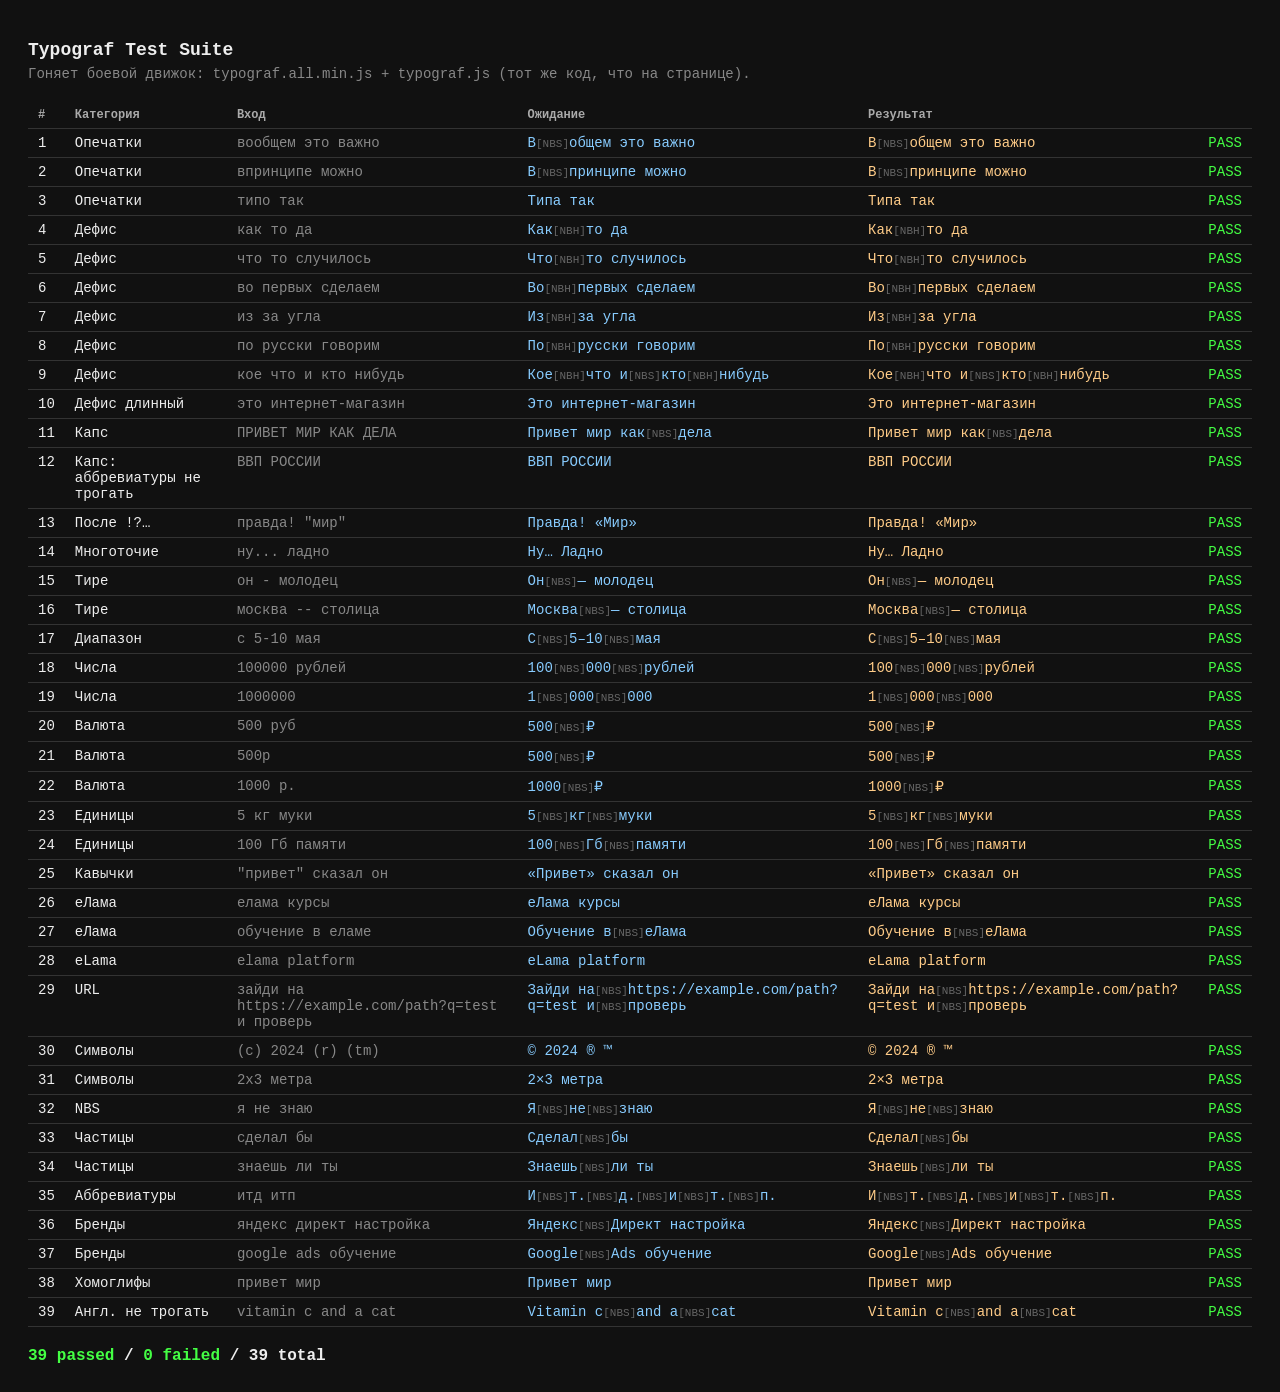
<file: test-typograf.html>
<!DOCTYPE html>
<html lang="ru">
<head>
<meta charset="UTF-8">
<title>Typograf Tests</title>
<style>
body{font-family:monospace;background:#111;color:#eee;padding:20px;font-size:14px}
h1{font-size:18px;margin-bottom:6px}
.note{color:#888;margin-bottom:20px}
.pass{color:#4f4}.fail{color:#f44}
table{border-collapse:collapse;width:100%}
th,td{text-align:left;padding:6px 10px;border-bottom:1px solid #333;vertical-align:top}
th{color:#aaa;font-size:12px}
td.input{color:#888}
td.expect{color:#8cf}
td.got{color:#fc8}
.summary{margin-top:20px;font-size:16px;font-weight:bold}
.vis{color:#666;font-size:11px}
</style>
</head>
<body>
<h1>Typograf Test Suite</h1>
<div class="note">Гоняет боевой движок: <code>typograf.all.min.js</code> + <code>typograf.js</code> (тот же код, что на странице).</div>
<table>
<tr><th>#</th><th>Категория</th><th>Вход</th><th>Ожидание</th><th>Результат</th><th></th></tr>
</table>
<div class="summary"></div>

<script src="typograf.all.min.js"></script>
<script src="typograf.js"></script>
<script>
var NBS=' ', NBH='‑';
var T=window.typografText;

var tests=[
    // Опечатки (безопасные, очевидные)
    ['Опечатки','вообщем это важно','В'+NBS+'общем это важно'],
    ['Опечатки','впринципе можно','В'+NBS+'принципе можно'],
    ['Опечатки','типо так','Типа так'],
    // Дефис: короткие приставки/частицы → неразрывный дефис
    ['Дефис','как то да','Как'+NBH+'то да'],
    ['Дефис','что то случилось','Что'+NBH+'то случилось'],
    ['Дефис','во первых сделаем','Во'+NBH+'первых сделаем'],
    ['Дефис','из за угла','Из'+NBH+'за угла'],
    ['Дефис','по русски говорим','По'+NBH+'русски говорим'],
    ['Дефис','кое что и кто нибудь','Кое'+NBH+'что и'+NBS+'кто'+NBH+'нибудь'],
    // Дефис: длинные сложные слова → обычный дефис (можно переносить)
    ['Дефис длинный','это интернет-магазин','Это интернет-магазин'],
    // Капитализация
    ['Капс','ПРИВЕТ МИР КАК ДЕЛА','Привет мир как'+NBS+'дела'],
    ['Капс: аббревиатуры не трогать','ВВП РОССИИ','ВВП РОССИИ'],
    ['После !?…','правда! "мир"','Правда! «Мир»'],
    ['Многоточие','ну... ладно','Ну… Ладно'],
    // Тире
    ['Тире','он - молодец','Он'+NBS+'— молодец'],
    ['Тире','москва -- столица','Москва'+NBS+'— столица'],
    ['Диапазон','с 5-10 мая','С'+NBS+'5–10'+NBS+'мая'],
    // Числа
    ['Числа','100000 рублей','100'+NBS+'000'+NBS+'рублей'],
    ['Числа','1000000','1'+NBS+'000'+NBS+'000'],
    // Валюта
    ['Валюта','500 руб','500'+NBS+'₽'],
    ['Валюта','500р','500'+NBS+'₽'],
    ['Валюта','1000 р.','1000'+NBS+'₽'],
    // Единицы
    ['Единицы','5 кг муки','5'+NBS+'кг'+NBS+'муки'],
    ['Единицы','100 Гб памяти','100'+NBS+'Гб'+NBS+'памяти'],
    // Кавычки
    ['Кавычки','"привет" сказал он','«Привет» сказал он'],
    // Бренд еЛама (несклоняемый)
    ['еЛама','елама курсы','еЛама курсы'],
    ['еЛама','обучение в еламе','Обучение в'+NBS+'еЛама'],
    ['eLama','elama platform','eLama platform'],
    // URL не ломается
    ['URL','зайди на https://example.com/path?q=test и проверь','Зайди на'+NBS+'https://example.com/path?q=test и'+NBS+'проверь'],
    // Символы
    ['Символы','(c) 2024 (r) (tm)','© 2024 ® ™'],
    ['Символы','2x3 метра','2×3 метра'],
    // Короткие слова / частицы
    ['NBS','я не знаю','Я'+NBS+'не'+NBS+'знаю'],
    ['Частицы','сделал бы','Сделал'+NBS+'бы'],
    ['Частицы','знаешь ли ты','Знаешь'+NBS+'ли ты'],
    // Аббревиатуры
    ['Аббревиатуры','итд итп','И'+NBS+'т.'+NBS+'д.'+NBS+'и'+NBS+'т.'+NBS+'п.'],
    // Бренды
    ['Бренды','яндекс директ настройка','Яндекс'+NBS+'Директ настройка'],
    ['Бренды','google ads обучение','Google'+NBS+'Ads обучение'],
    // Латиница → кириллица (хомоглифы) внутри слова
    ['Хомоглифы','пpивeт мир','Привет мир'],
    ['Англ. не трогать','vitamin c and a cat','Vitamin c'+NBS+'and a'+NBS+'cat']
];

function vis(s){
    return s.replace(/ /g,'<span class="vis">[NBS]</span>')
            .replace(/‑/g,'<span class="vis">[NBH]</span>')
            .replace(/ /g,'<span class="vis">[NNBSP]</span>');
}

var table=document.querySelector('table');
var passed=0,failed=0;
tests.forEach(function(test,i){
    var cat=test[0],input=test[1],expected=test[2];
    var got=T(input);
    var ok=got===expected;
    if(ok)passed++;else failed++;
    var tr=document.createElement('tr');
    tr.innerHTML='<td>'+(i+1)+'</td><td>'+cat+'</td><td class="input">'+input+'</td><td class="expect">'+vis(expected)+'</td><td class="got">'+vis(got)+'</td><td class="'+(ok?'pass':'fail')+'">'+(ok?'PASS':'FAIL')+'</td>';
    table.appendChild(tr)
});
document.querySelector('.summary').innerHTML='<span class="pass">'+passed+' passed</span> / <span class="'+(failed?'fail':'pass')+'">'+failed+' failed</span> / '+tests.length+' total';
</script>
</body>
</html>
</file>
<file: styles.css>
/* =====================================================================
   Search start page — стили.
   Структура: токены → база → лейаут → компоненты → анимации → печать.
   Соглашение об именах: блок, блок__элемент, блок--модификатор.
   Состояния — короткие классы, которыми управляет JS: .is-* и наследие
   (.active, .open, .visible, .hidden, .in, .out, .sel, .vis).
   ===================================================================== */

/* ── Дизайн-токены ─────────────────────────────────────────────────── */
:root {
    color-scheme: dark;
    /* Поверхности и цвет */
    --bg: #000;
    --fg: #fff;
    --surface-1: #0f0f0f;   /* подсказки */
    --surface-2: #141414;   /* вкладки, панели, поля */
    --surface-3: #212121;   /* ховер вкладки */

    /* Линии и полупрозрачный белый */
    --line: rgba(255, 255, 255, .1);
    --line-strong: rgba(255, 255, 255, .25);
    --line-soft: rgba(255, 255, 255, .06);
    --fg-dim: rgba(255, 255, 255, .4);
    --fg-faint: rgba(255, 255, 255, .2);
    --hover: rgba(255, 255, 255, .1);
    --hover-soft: rgba(255, 255, 255, .05);
    --fill: rgba(255, 255, 255, .07);
    --fill-hover: rgba(255, 255, 255, .12);
    --scroll-thumb: rgba(255, 255, 255, .12);
    --swatch-line: #272727;
    --ghost-line: #363636;

    /* Акцент вкладки (RGB-компоненты задаёт JS пер-вкладку: --cr/--cg/--cb) */
    --cr: 255; --cg: 255; --cb: 255;

    /* Микрофон */
    --mic: #fd8787;
    --mic-bg: rgba(223, 135, 135, .2);
    --mic-bg-hover: rgba(223, 135, 135, .3);

    /* Подчёркивание опечатки */
    --typo: #e57373;

    /* Радиусы */
    --r-pill: 70px;
    --r-panel: 50px;
    --r-btn: 40px;
    --r-lg: 30px;
    --r-md: 20px;
    --r-sm: 10px;
    --r-xs: 4px;

    /* Отступы и размеры */
    --pad: 20px;
    --gap: 10px;
    --gap-sm: 5px;
    --maxw: 700px;

    /* Типографика */
    --font: -apple-system, BlinkMacSystemFont, 'SF Pro Display', 'SF Pro', 'Segoe UI', system-ui, sans-serif;
    --fs: 16px;

    /* Движение */
    --ease-spring: cubic-bezier(.34, 1.3, .64, 1);
    --dur-1: .15s;
    --dur-2: .2s;
    --dur-3: .3s;
    --dur-4: .4s;

    /* Слои */
    --z-suggest: 10;
    --z-modal: 100;
}

/* ── База / сброс ──────────────────────────────────────────────────── */
html {
    background: var(--bg);
    height: 100%;
    overscroll-behavior: none;
}
*, *::before, *::after { margin: 0; padding: 0; box-sizing: border-box; }
::selection { background: var(--fg-faint); }
::-moz-selection { background: var(--fg-faint); }

body {
    background: var(--bg);
    color: var(--fg);
    font-family: var(--font);
    font-size: var(--fs);
    line-height: normal;
    height: 100%;
    overflow: hidden;
    overscroll-behavior: none;
    display: flex;
    align-items: center;
    justify-content: center;
    padding: calc(var(--pad) + env(safe-area-inset-top)) calc(var(--pad) + env(safe-area-inset-right)) calc(var(--pad) + env(safe-area-inset-bottom)) calc(var(--pad) + env(safe-area-inset-left));
    -webkit-font-smoothing: antialiased;
}

/* Тонкие скроллбары — переиспользуемый блок */
.scroll-thin { scrollbar-width: thin; scrollbar-color: var(--scroll-thumb) transparent; }
.scroll-thin::-webkit-scrollbar { width: 4px; }
.scroll-thin::-webkit-scrollbar-track { background: transparent; }
.scroll-thin::-webkit-scrollbar-thumb { background: var(--scroll-thumb); border-radius: var(--r-xs); }

/* ── Лейаут ────────────────────────────────────────────────────────── */
.container {
    width: 100%;
    max-width: var(--maxw);
    display: flex;
    flex-direction: column;
    gap: var(--gap);
    transition: transform .25s ease;
    will-change: transform;
}
.search-area { position: relative; order: 1; }

@media (max-width: 600px) {
    .suggestions { top: auto !important; bottom: calc(100% + var(--gap)) !important; }
    .suggestions__list { flex-direction: column-reverse !important; }
}

/* ── Вкладки ───────────────────────────────────────────────────────── */
.tabs {
    display: flex;
    gap: var(--gap-sm);
    overflow-x: auto;
    scrollbar-width: none;
    order: -1;
}
.tabs::-webkit-scrollbar { display: none; }

.tab {
    height: 39px;
    border-radius: var(--r-pill);
    background: var(--surface-2);
    border: 1px solid var(--line);
    color: var(--fg);
    font-size: var(--fs);
    font-family: inherit;
    padding: 10px 20px 11px;
    cursor: pointer;
    transition: background var(--dur-2), border-color var(--dur-2);
    display: flex;
    align-items: center;
    justify-content: center;
    white-space: nowrap;
    flex-shrink: 0;
    user-select: none;
    outline: none;
}
.tab:hover { background: var(--surface-3); }
.tab.active {
    background: rgba(var(--cr), var(--cg), var(--cb), .2);
    border-color: rgba(var(--cr), var(--cg), var(--cb), .28);
}
.tab.active:hover { background: rgba(var(--cr), var(--cg), var(--cb), .2); }
.tab--add { width: 39px; height: 39px; padding: 0; border-radius: var(--r-pill); }
.tab--add svg { display: block; }

/* ── Поисковая коробка ─────────────────────────────────────────────── */
.search-box {
    align-self: stretch;
    border-radius: var(--r-lg);
    background: var(--bg);
    border: 1px solid var(--line);
    overflow: hidden;
    display: flex;
    flex-direction: column;
    padding: 0;
    position: relative;
    transition: border-color var(--dur-2), height 300ms var(--ease-spring);
}
.search-box:focus-within { border-color: var(--line-strong); }

.search-gradient {
    position: absolute;
    inset: 0;
    pointer-events: none;
    border-radius: var(--r-lg);
    opacity: 0;
    transition: opacity var(--dur-4) ease-out, background var(--dur-4) ease-out;
}

.search-input-wrap {
    align-self: stretch;
    display: flex;
    align-items: center;
    padding: 1px 20px;
    position: relative;
    cursor: text;
}
/* Затухания сверху/снизу при прокрутке многострочного ввода */
.search-input-wrap::before,
.search-input-wrap::after {
    content: '';
    position: absolute;
    left: 0; right: 0;
    height: 25px;
    z-index: 1;
    pointer-events: none;
    opacity: 0;
    transition: opacity var(--dur-3) ease;
}
.search-input-wrap::before { top: 0; background: linear-gradient(to bottom, rgba(0,0,0,.7) 0%, transparent 100%); }
.search-input-wrap::after { bottom: 0; background: linear-gradient(to top, rgba(0,0,0,.95) 0%, transparent 100%); }
.search-input-wrap.scrolled::before { opacity: 1; }
.search-input-wrap.scrolled-bottom::after { opacity: 1; }

.search-input {
    flex: 1;
    min-width: 0;
    background: transparent;
    border: none;
    outline: none;
    color: var(--fg);
    font-size: var(--fs);
    font-family: inherit;
    line-height: 1.4;
    caret-color: var(--fg);
    overflow-y: auto;
    min-height: 22px;
    max-height: 300px;
    white-space: pre-wrap;
    word-break: break-word;
    transition: min-height 200ms ease-out, text-indent 200ms ease-out;
    padding-top: 18px;
    text-indent: 0;
    scrollbar-width: thin;
    scrollbar-color: var(--scroll-thumb) transparent;
}
.search-input::-webkit-scrollbar { width: 4px; }
.search-input::-webkit-scrollbar-track { background: transparent; margin: 15px 0; }
.search-input::-webkit-scrollbar-thumb { background: var(--scroll-thumb); border-radius: var(--r-xs); }
/* Содержимое contenteditable всегда нейтральное (вставка форматированного текста) */
.search-input, .search-input * {
    color: var(--fg) !important;
    background: transparent !important;
    font-size: var(--fs) !important;
    font-family: inherit !important;
}
.search-input:empty::before {
    content: attr(data-placeholder);
    color: var(--fg-dim);
    pointer-events: none;
}
.search-input[data-placeholder="Processing..."]::before { animation: dotPulse 1s ease-in-out infinite; }
.search-input .new-text { animation: voiceIn .3s ease forwards; }
/* Подчёркнутая опечатка (text-decoration не перебивается правилом color !important) */
.search-input .typo {
    text-decoration: underline dotted var(--typo);
    text-decoration-thickness: 2px;
    text-decoration-skip-ink: none;
    text-underline-offset: 4px;
    cursor: pointer;
}

/* Поповер выбора замены для опечатки */
.typo-pop {
    position: absolute;
    z-index: var(--z-suggest);
    background: var(--surface-1);
    border: 1px solid var(--line);
    border-radius: var(--r-sm);
    padding: var(--gap-sm);
    display: none;
    flex-direction: column;
    gap: 2px;
    min-width: 150px;
    max-width: 260px;
    box-shadow: 0 8px 30px rgba(0, 0, 0, .5);
}
.typo-pop.visible { display: flex; }
.typo-pop__item {
    padding: 8px 10px;
    border-radius: var(--r-xs);
    cursor: pointer;
    white-space: nowrap;
    overflow: hidden;
    text-overflow: ellipsis;
    font-size: var(--fs);
}
.typo-pop__item:hover { background: var(--hover-soft); }
.typo-pop__none { padding: 8px 10px; color: var(--fg-dim); font-size: var(--fs); }
.typo-pop__add {
    color: var(--fg-dim);
    border-top: 1px solid var(--line-soft);
    margin-top: 2px;
    padding-top: 10px;
}

/* ── Тег ключа (g, yt…) поверх ввода ───────────────────────────────── */
.key-tag {
    position: absolute;
    left: 20px;
    top: 19px;
    border-radius: var(--r-xs);
    padding: 0 5px 2px;
    font-size: 13px !important;
    line-height: 1.4;
    user-select: none;
    -webkit-user-select: none;
    border: 1px solid;
    cursor: default;
    text-transform: lowercase;
    white-space: nowrap;
    z-index: 2;
    opacity: 0;
    filter: blur(4px);
    transition: opacity 200ms ease-out, filter 200ms ease-out, background var(--dur-1) ease-out;
    pointer-events: none;
    background: transparent;
}
.key-tag.in { opacity: 1; filter: blur(0); }
.key-tag.sel { background: var(--tag-sel-bg, rgba(102, 102, 102, .1)); }

/* ── Нижняя панель коробки ─────────────────────────────────────────── */
.search-bottom {
    align-self: stretch;
    display: flex;
    align-items: center;
    justify-content: space-between;
    padding: 10px 10px 10px 20px;
    gap: var(--pad);
    flex-shrink: 0;
}
.search-source { position: relative; display: flex; align-items: center; min-height: 20px; }
.search-actions { display: flex; align-items: center; gap: 6px; }

/* Подпись источника: ссылка + статусный текст с кроссфейдом */
.source-link, .source-text {
    font-size: var(--fs);
    color: var(--fg-faint);
    text-decoration: none;
    white-space: nowrap;
    transition: opacity 200ms var(--ease-spring), transform 200ms var(--ease-spring),
                filter 200ms var(--ease-spring), color var(--dur-3) var(--ease-spring);
}
.source-link:hover { color: var(--fg-dim); }
.source-text { position: absolute; left: 0; }
.source-link.hidden, .source-text.hidden {
    opacity: 0;
    transform: scale(.97);
    filter: blur(4px);
    pointer-events: none;
}
.source-link.hidden { position: absolute; }
.source-dot {
    display: inline-block;
    width: 7px; height: 7px;
    border-radius: 50%;
    background: var(--fg-dim);
    margin-right: 6px;
    position: relative;
    top: -2px;
    animation: micPulse 1.2s ease-in-out infinite;
}

/* ── Иконочные кнопки в панели ─────────────────────────────────────── */
.icon-btn {
    width: 40px; height: 40px;
    border-radius: var(--r-pill);
    background: transparent;
    border: none;
    cursor: pointer;
    display: flex;
    align-items: center;
    justify-content: center;
    transition: background var(--dur-3) var(--ease-spring);
    flex-shrink: 0;
    outline: none;
    padding: 0;
    position: relative;
}
.icon-btn:hover { background: var(--hover); }
.icon-btn svg { display: block; }
.icon-btn.mic-on { background: var(--mic-bg); }
.icon-btn.mic-on:hover { background: var(--mic-bg-hover); }
.icon-btn.mic-on svg path { fill: var(--mic); }
/* Кроссфейд иконок внутри кнопки (копировать ↔ галочка) */
.icon-btn .ico {
    position: absolute;
    top: 0; left: 0;
    transition: opacity 200ms ease-out, transform 200ms ease-out, filter 200ms ease-out;
}
.icon-btn .ico.out { opacity: 0; transform: scale(.85); pointer-events: none; }
.icon-btn .ico.in { opacity: 1; transform: scale(1); filter: blur(0); pointer-events: auto; }

/* ── Подсказки поиска ──────────────────────────────────────────────── */
.suggestions {
    position: absolute;
    top: calc(100% + var(--gap));
    left: 0; right: 0;
    z-index: var(--z-suggest);
    border-radius: var(--r-md);
    background: var(--surface-1);
    border: 1px solid var(--line);
    display: none;
    flex-direction: column;
    padding: var(--gap);
    gap: var(--gap-sm);
    overflow: hidden;
    overscroll-behavior: contain;
    scrollbar-width: thin;
    scrollbar-color: var(--scroll-thumb) transparent;
}
.suggestions.visible { display: flex; }
.suggestions__list {
    overflow-y: auto;
    display: flex;
    flex-direction: column;
    gap: var(--gap-sm);
    scrollbar-width: thin;
    scrollbar-color: var(--scroll-thumb) transparent;
}
.suggestions__list::-webkit-scrollbar { width: 4px; }
.suggestions__list::-webkit-scrollbar-track { background: transparent; }
.suggestions__list::-webkit-scrollbar-thumb { background: var(--scroll-thumb); border-radius: var(--r-xs); }

.suggestion {
    border-radius: var(--r-sm);
    padding: var(--gap);
    cursor: pointer;
    transition: background .1s;
    overflow: hidden;
    text-overflow: ellipsis;
    white-space: nowrap;
    font-size: var(--fs);
    line-height: 1.25;
    display: flex;
    align-items: center;
    gap: var(--gap);
    flex-shrink: 0;
}
.suggestion:hover, .suggestion.selected { background: var(--hover-soft); }
.suggestion__icon { width: 16px; height: 16px; flex-shrink: 0; opacity: .35; }
.suggestion__text { overflow: hidden; text-overflow: ellipsis; white-space: nowrap; }

/* ── Модальное окно (настройки / хранилище) ────────────────────────── */
.modal {
    position: fixed;
    inset: 0;
    z-index: var(--z-modal);
    background: rgba(0, 0, 0, .6);
    backdrop-filter: blur(8px);
    -webkit-backdrop-filter: blur(8px);
    display: flex;
    align-items: center;
    justify-content: center;
    padding: var(--pad);
    opacity: 0;
    pointer-events: none;
    transition: opacity var(--dur-2) ease-out;
}
.modal.open { opacity: 1; pointer-events: all; }
.modal-panel {
    width: 100%;
    max-width: 480px;
    max-height: 85vh;
    border-radius: var(--r-panel);
    background: var(--surface-2);
    border: 1px solid var(--line);
    display: flex;
    flex-direction: column;
    overflow: hidden;
    transform: translateY(10px) scale(.97);
    transition: transform var(--dur-2) ease-out;
}
.modal.open .modal-panel { transform: translateY(0) scale(1); }
.modal-body {
    flex: 1;
    overflow-y: auto;
    padding: 30px 30px 20px;
    display: flex;
    flex-direction: column;
    gap: var(--pad);
    scrollbar-width: thin;
    scrollbar-color: var(--scroll-thumb) transparent;
}
.modal-body::-webkit-scrollbar { width: 4px; }
.modal-body::-webkit-scrollbar-track { background: transparent; }
.modal-body::-webkit-scrollbar-thumb { background: var(--scroll-thumb); border-radius: var(--r-xs); }
.modal-footer {
    display: flex;
    gap: var(--gap);
    padding: 20px 30px 30px;
    flex-shrink: 0;
    border-top: 1px solid var(--line-soft);
}

/* ── Поля формы ────────────────────────────────────────────────────── */
.field { display: flex; flex-direction: column; gap: 13px; }
.field-label { font-size: var(--fs); color: var(--fg); }
.field-input {
    width: 100%;
    border-radius: var(--r-sm);
    background: var(--surface-2);
    border: 1px solid var(--line);
    padding: 16px;
    color: var(--fg);
    font-size: var(--fs);
    font-family: inherit;
    outline: none;
    transition: border-color var(--dur-2);
}
.field-input::placeholder { color: var(--fg-faint); }
.field-input:focus { border-color: var(--line-strong); }

/* ── Кнопки ────────────────────────────────────────────────────────── */
.btn-primary, .btn-ghost, .btn-dashed {
    border-radius: var(--r-btn);
    padding: 16px 10px;
    font-size: var(--fs);
    font-family: inherit;
    font-weight: 500;
    cursor: pointer;
    text-align: center;
    outline: none;
}
.btn-primary {
    flex: 1;
    background: var(--fg);
    border: 1px solid var(--surface-2);
    color: var(--surface-2);
    transition: opacity var(--dur-1);
}
.btn-primary:hover { opacity: .9; }
.btn-ghost {
    flex: 1;
    background: var(--fill);
    border: 1px solid var(--ghost-line);
    color: var(--fg);
    transition: background var(--dur-1);
    display: none;
}
.btn-ghost:hover { background: var(--fill-hover); }
.btn-ghost.vis { display: block; }
/* Пунктирная вторичная кнопка (внутри полей формы) */
.btn-dashed {
    width: 100%;
    background: var(--fill);
    border: 1px solid var(--ghost-line);
    color: var(--fg);
    transition: background var(--dur-1);
}
.btn-dashed:hover { background: var(--fill-hover); }

/* ── Палитра цветов ────────────────────────────────────────────────── */
.swatch-grid { display: flex; flex-wrap: wrap; gap: var(--gap); }
.swatch {
    width: 40px; height: 40px;
    border-radius: 50%;
    border: 3px solid var(--swatch-line);
    cursor: pointer;
    transition: border-color var(--dur-2), transform var(--dur-1);
    outline: none;
}
.swatch:hover { transform: scale(1.1); }
.swatch.sel { border-color: var(--fg); }

/* ── Ключи движка (теги в попапе) ──────────────────────────────────── */
.key-list { display: flex; flex-direction: column; gap: 8px; }
.key-item {
    display: flex;
    align-items: center;
    width: 100%;
    border-radius: var(--r-sm);
    background: var(--surface-2);
    border: 1px solid var(--line);
    padding: 16px;
    color: var(--fg);
    font-size: var(--fs);
    font-family: inherit;
}
.key-item span:first-child { flex: 1; }
.key-item__input {
    flex: 1;
    background: transparent;
    border: none;
    outline: none;
    color: var(--fg);
    font-size: var(--fs);
    font-family: inherit;
    padding: 0;
    text-transform: lowercase;
}
.key-item__remove {
    cursor: pointer;
    opacity: .3;
    font-size: 24px;
    line-height: 0;
    transition: opacity var(--dur-1);
    flex-shrink: 0;
}
.key-item__remove:hover { opacity: .8; }

/* ── Панель настроек типографа (hover на кнопке Т) ─────────────────── */
.typo-settings {
    position: absolute;
    width: 240px;
    transform: translateX(-50%);
    background: var(--surface-1);
    border: 1px solid var(--line);
    border-radius: var(--r-md);
    padding: var(--gap);
    display: none;
    flex-direction: column;
    gap: var(--gap-sm);
    z-index: var(--z-suggest);
    box-shadow: 0 8px 30px rgba(0, 0, 0, .5);
}
.typo-settings.visible { display: flex; }
.typo-settings__title {
    font-size: 12px;
    color: var(--fg-dim);
    padding: 2px var(--gap-sm) 4px;
    text-transform: uppercase;
    letter-spacing: .06em;
}
.typo-settings__word {
    display: flex;
    align-items: center;
    gap: var(--gap-sm);
    padding: 6px var(--gap-sm);
    border-radius: var(--r-xs);
    font-size: var(--fs);
}
.typo-settings__word:hover { background: var(--hover-soft); }
.typo-settings__word-text { flex: 1; }
.typo-settings__remove {
    cursor: pointer;
    opacity: .3;
    font-size: 18px;
    line-height: 1;
    transition: opacity var(--dur-1);
    flex-shrink: 0;
    background: none;
    border: none;
    color: var(--fg);
    padding: 0 2px;
}
.typo-settings__remove:hover { opacity: .8; }
.typo-settings__empty { font-size: 14px; color: var(--fg-dim); padding: 4px var(--gap-sm); }

/* ── Анимации ──────────────────────────────────────────────────────── */
@keyframes dotPulse { 0%, 100% { opacity: .4; } 50% { opacity: .7; } }
@keyframes voiceIn { from { opacity: .5; filter: blur(1px); } to { opacity: 1; filter: blur(0); } }
@keyframes micPulse { 0%, 100% { opacity: 1; transform: scale(1); } 50% { opacity: .3; transform: scale(.7); } }

/* ── Печать ────────────────────────────────────────────────────────── */
@media print {
    body { background: var(--bg); }
    .suggestions, .modal { display: none !important; }
}
</file>
